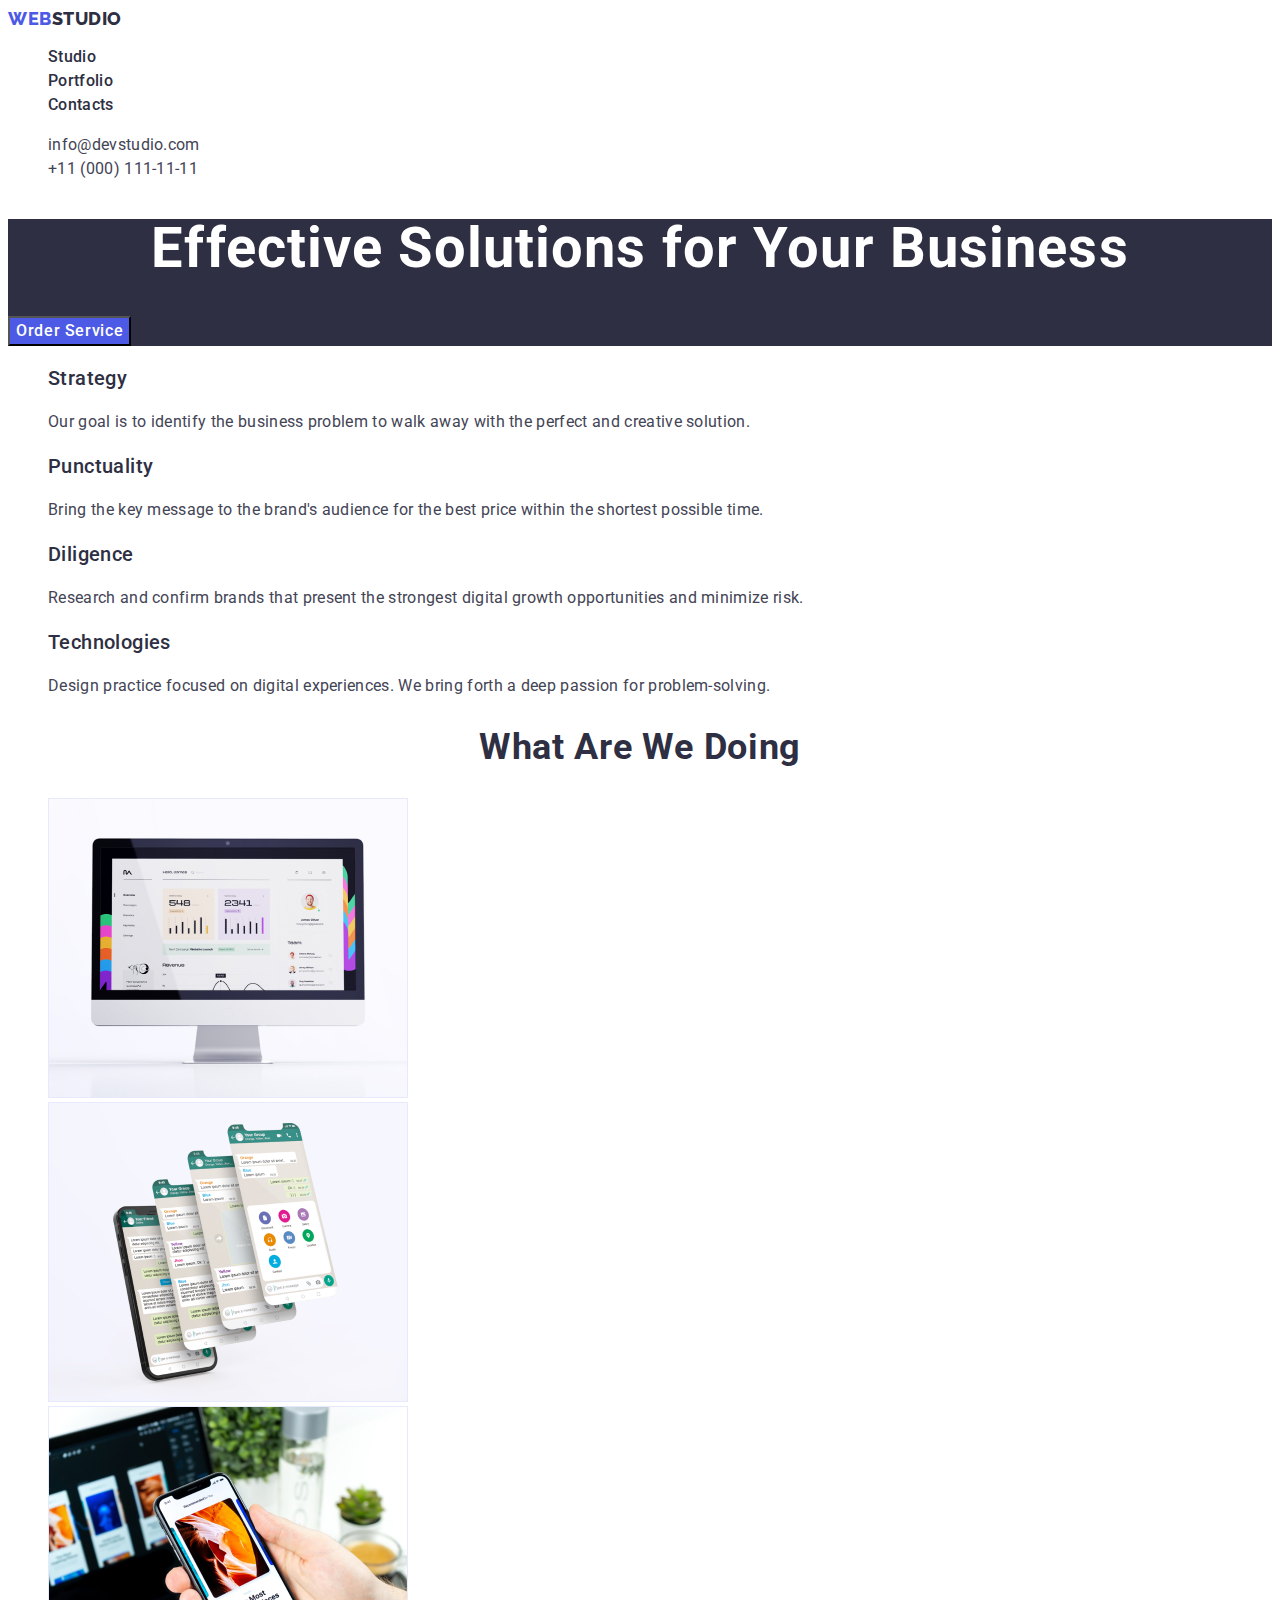
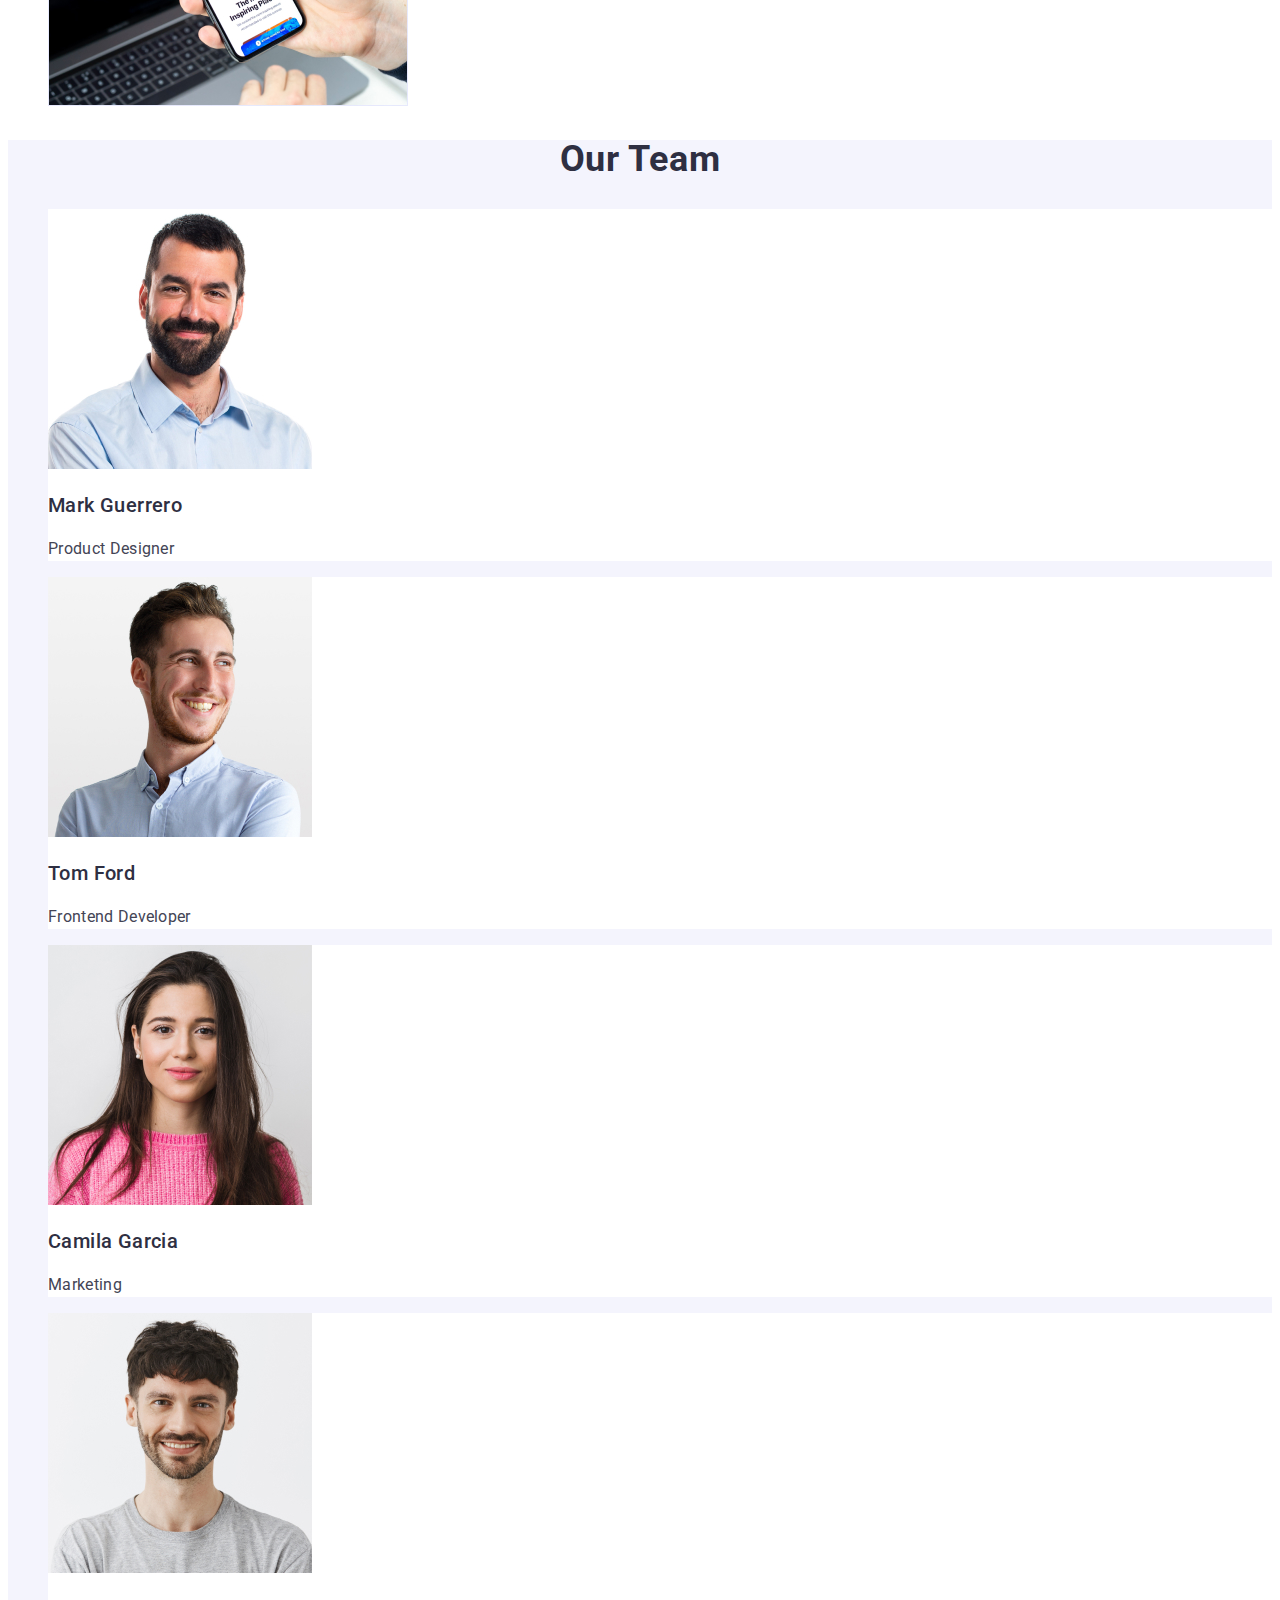
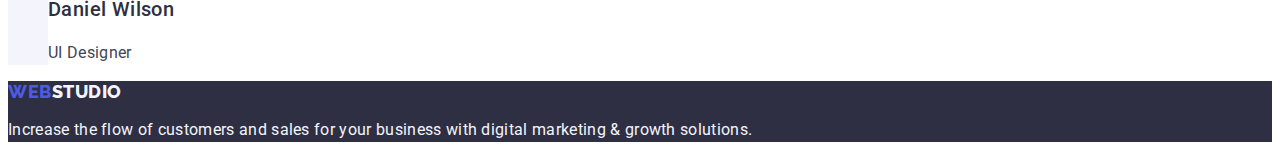
<file: index.html>
<!DOCTYPE html>
<html lang="en">

<head>
    <meta charset="UTF-8">
    <meta http-equiv="X-UA-Compatible" content="IE=edge">
    <meta name="viewport" content="width=device-width, initial-scale=1.0">
    <title>Студія</title>
    <link href="https://fonts.googleapis.com" rel="preconnect">
    <link href="https://fonts.gstatic.com" rel="preconnect" crossorigin>
    <link
        href="https://fonts.googleapis.com/css2?family=Raleway:wght@800&family=Roboto:wght@400;500;700;900&display=swap"
        rel="stylesheet">
    <link rel="stylesheet" href="./css/styles.css">
</head>

<body>

    <header class="page-header">
        <nav class="page-nav">
            <a class="logo list link" href="./index.html">Web<span class="my-header-studio">Studio</span></a>
            <ul class="menu list">
                <li class="menu-item"> <a class="menu-link link " href="./index.html">Studio</a></li>
                <li class="menu-item"> <a class="menu-link link " href="./portfolio.html">Portfolio</a></li>
                <li class="menu-item"> <a class="menu-link link " href="">Contacts</a></li>
            </ul>
        </nav>

        <address class="adress">
            <ul class="list">
                <li><a class="contact-tel link" href="mailto:info@devstudio.com">info@devstudio.com</a>
                </li>
                <li><a class="contact-tel link" href="tel:+110001111111">+11 (000) 111-11-11</a></li>
            </ul>
        </address>
    </header>

    <main>
        <section class="section-one">
            <h1 class="section-one-title">Effective Solutions for Your Business</h1>
            <button class="section-one-button" type="button">Order Service</button>
        </section>
        <section>
            <h2 class="section-two" hidden>About us</h2>
            <ul class="list">
                <li>
                    <h3 class="section-two-title">Strategy</h3>
                    <p class="section-p">
                        Our goal is to identify the business
                        problem to walk away with the perfect and creative solution.
                    </p>
                </li>
                <li>
                    <h3 class="section-two-title">Punctuality</h3>
                    <p class="section-p">Bring the key message to the brand's audience for the best price within the
                        shortest possible
                        time.</p>
                </li>
                <li>
                    <h3 class="section-two-title">Diligence</h3>
                    <p class="section-p">Research and confirm brands that present the strongest digital growth
                        opportunities and minimize
                        risk.
                    </p>
                </li>
                <li>
                    <h3 class="section-two-title">Technologies</h3>
                    <p class="section-p">Design practice focused on digital experiences. We bring forth a deep passion
                        for
                        problem-solving.</p>
                </li>
            </ul>
        </section>

        <section>

            <h2 class="section-thry-title">What are we doing</h2>
            <ul class="list">
                <li>
                    <img src="./images/computer.jpg" alt="photo" width="360">
                </li>
                <li>
                    <img src="./images/mobile.jpg" alt="photo" width="360">
                </li>
                <li>
                    <img src="./images/tell.jpg" alt="photo" width="360">
                </li>
            </ul>
        </section>
        <section class="section-four">
            <h2 class="section-thry-title">Our Team</h2>
            <ul class="list">
                <li class="section-four-li">
                    <img src="./images/mark.jpg" alt="photo" width="264">
                    <h3 class="section-two-title">Mark Guerrero</h3>
                    <p class="section-p">Product Designer</p>
                </li>
                <li class="section-four-li">
                    <img src="./images/tom.jpg" alt="photo" width="264">
                    <h3 class="section-two-title">Tom Ford</h3>
                    <p class="section-p">Frontend Developer</p>
                </li>
                <li class="section-four-li">
                    <img src="./images/camila.jpg" alt="photo" width="264">
                    <h3 class="section-two-title">Camila Garcia</h3>
                    <p class="section-p">Marketing</p>
                </li>
                <li class="section-four-li">
                    <img src="./images/daniel.jpg" alt="photo" width="264">
                    <h3 class="section-two-title">Daniel Wilson</h3>
                    <p class="section-p">UI Designer</p>
                </li>
            </ul>
        </section>
    </main>

    <footer class="footer">
        <a class="logo-footer-web link" href="./index.html">Web<span class="logo-footer-studio">Studio</span></a>
        <p class="footer-p">Increase the flow of customers and sales for your business with digital marketing & growth
            solutions.</p>
    </footer>



</body>

</html>
</file>
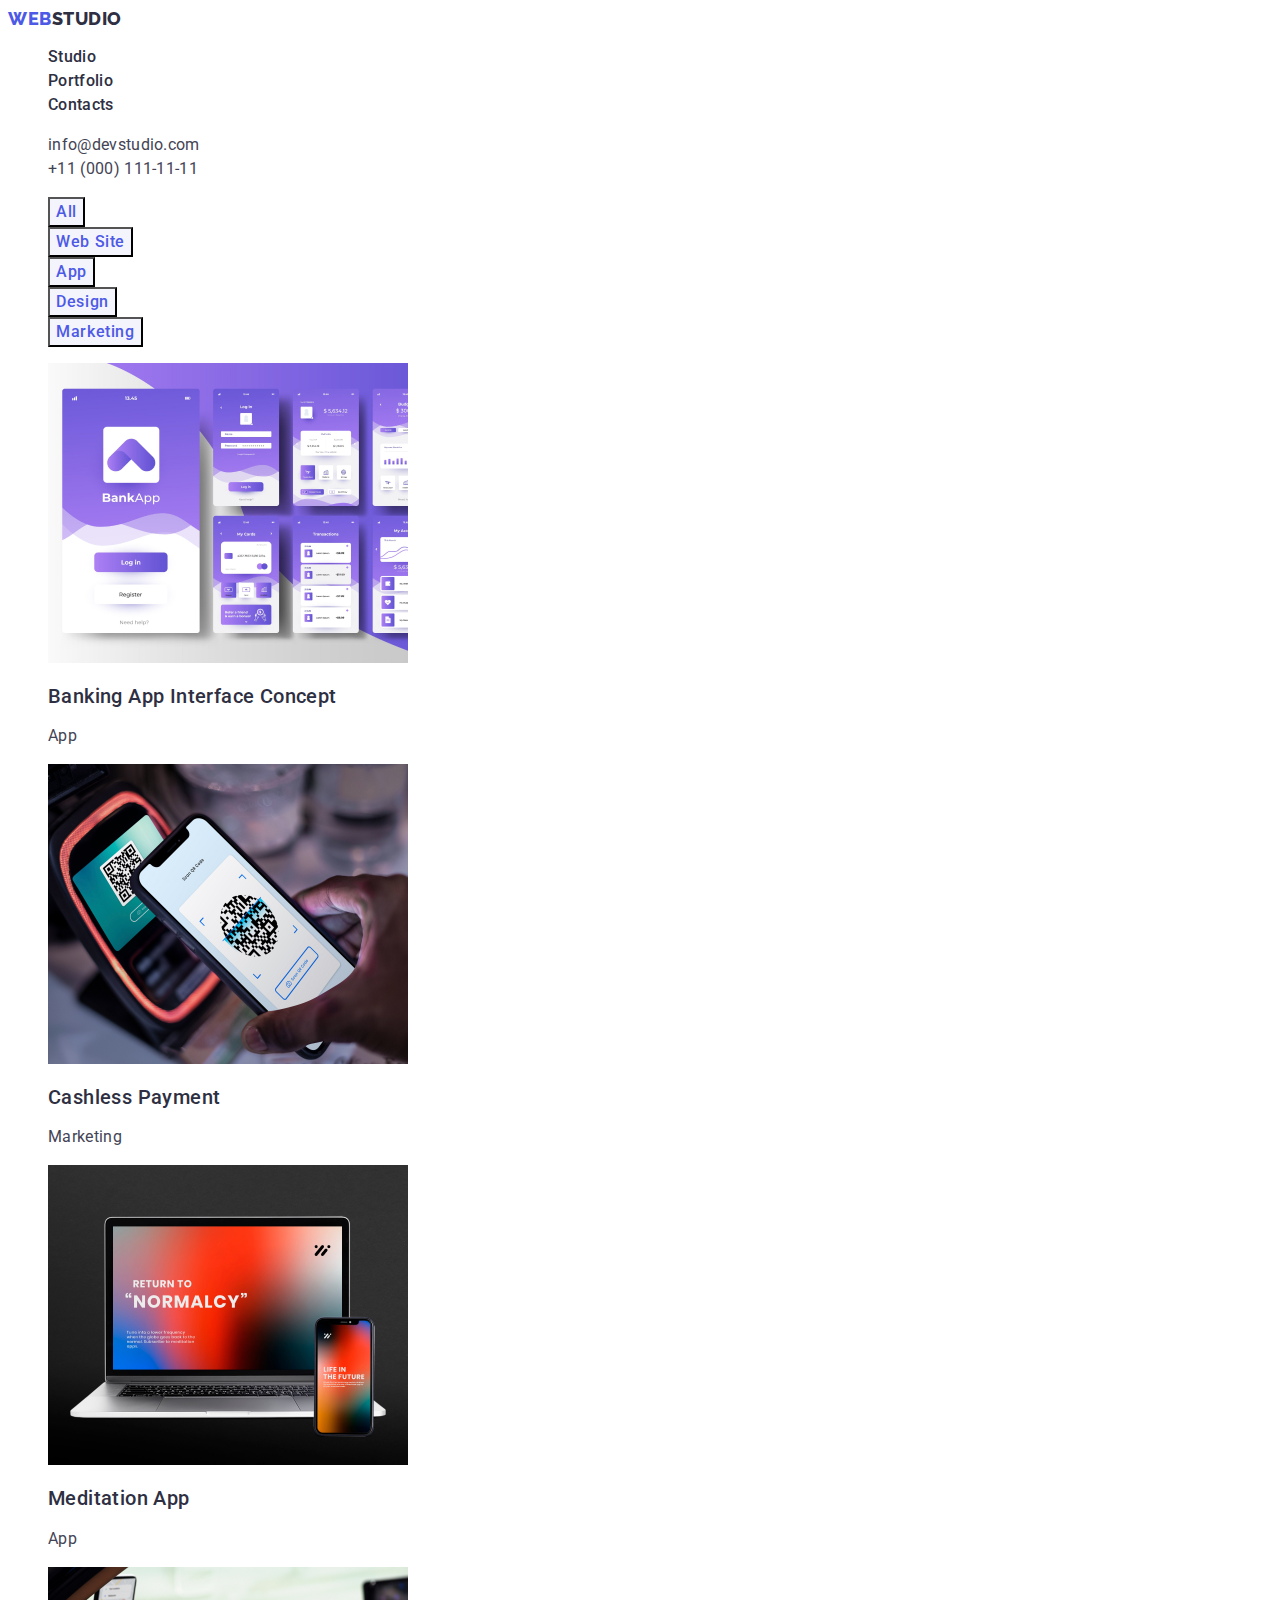
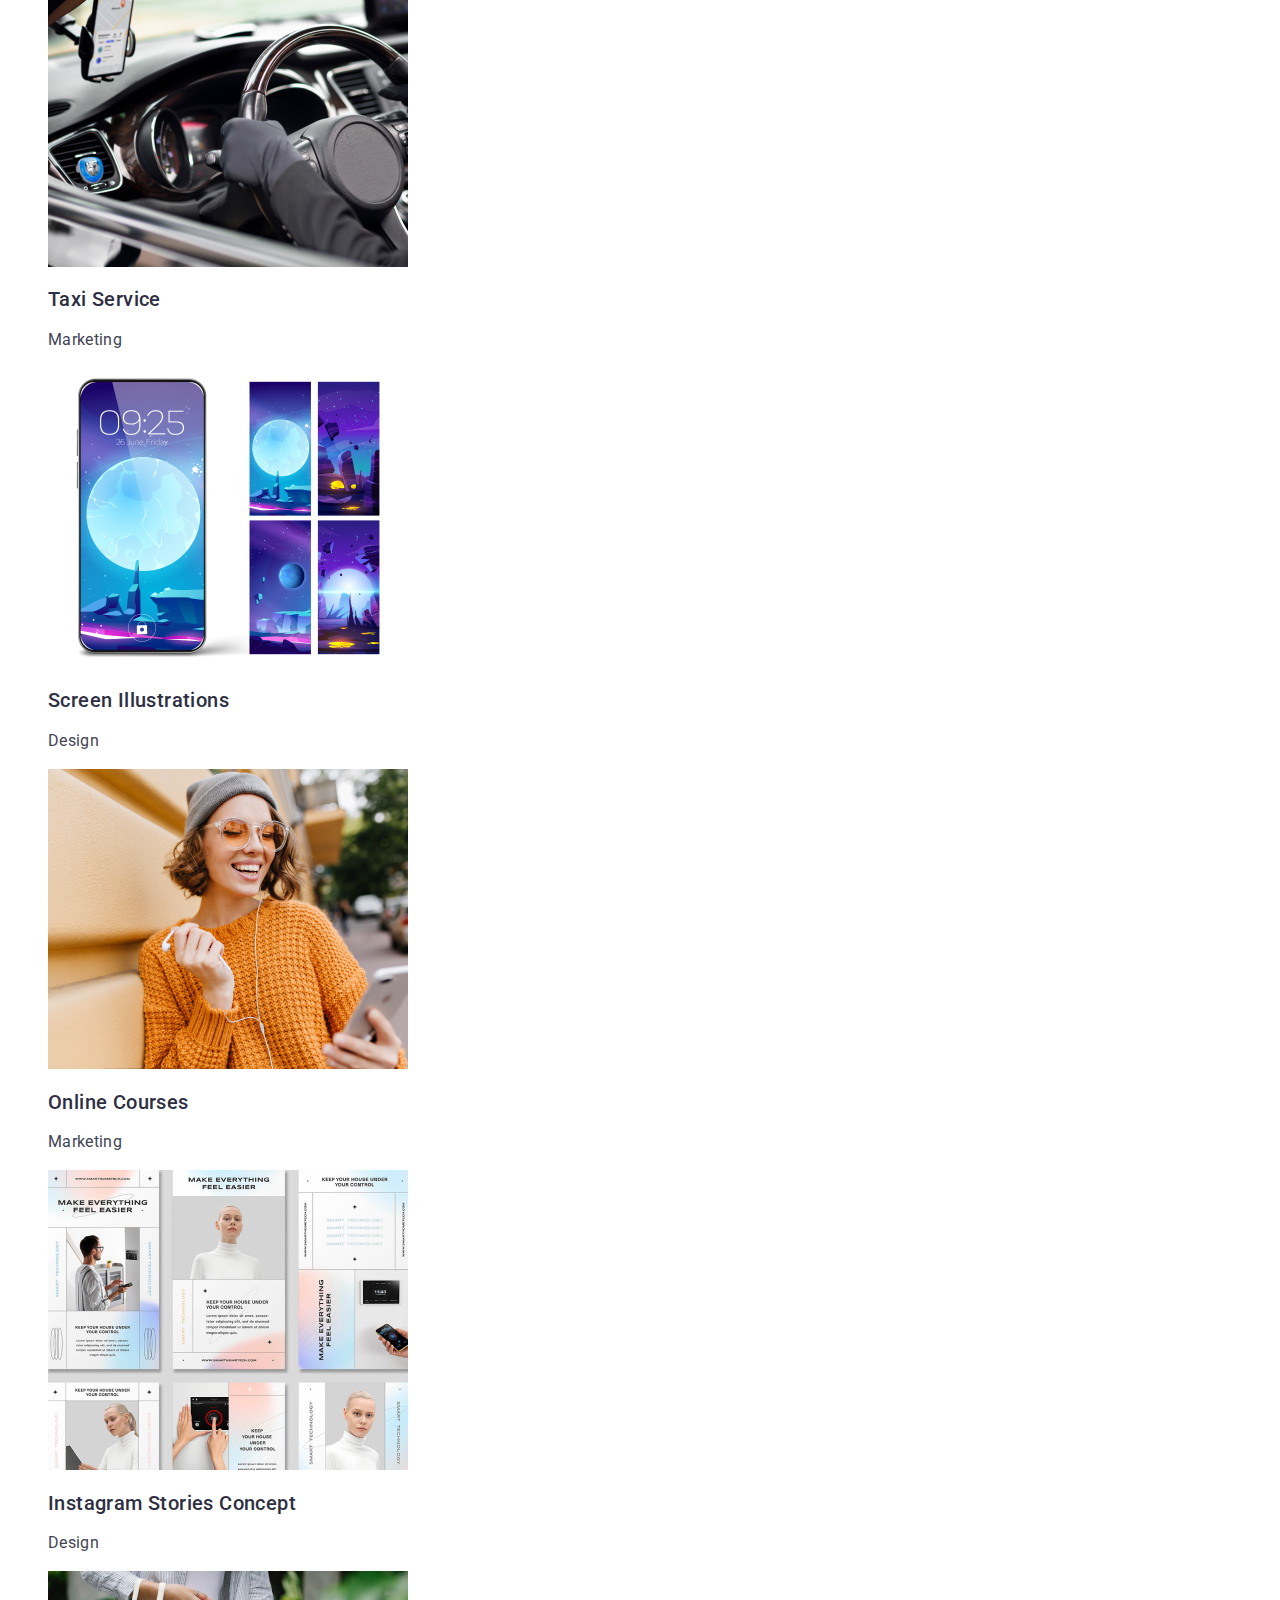
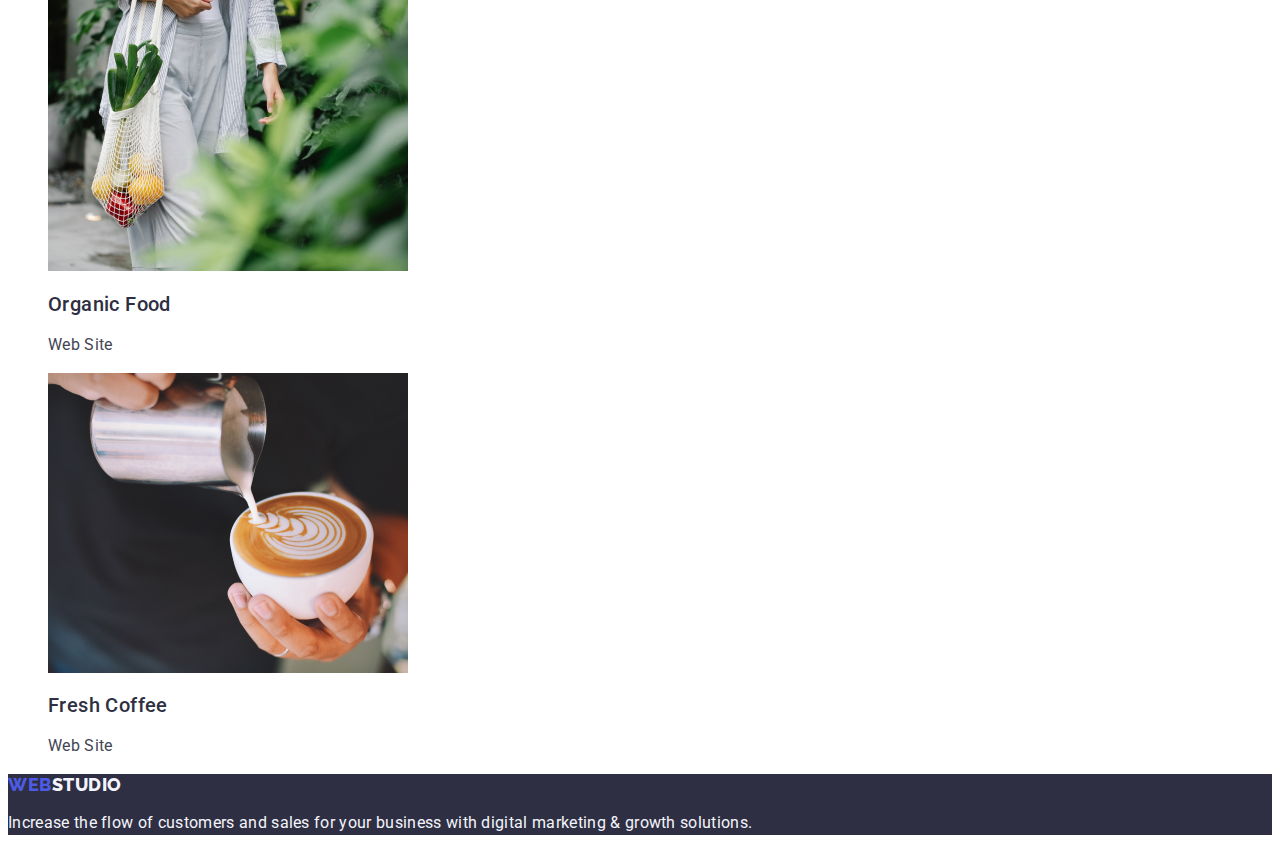
<file: portfolio.html>
<!DOCTYPE html>
<html lang="en">

<head>
    <meta charset="UTF-8">
    <meta http-equiv="X-UA-Compatible" content="IE=edge">
    <meta name="viewport" content="width=device-width, initial-scale=1.0">
    <title>Портфоліо</title>
    <link href="https://fonts.googleapis.com" rel="preconnect">
    <link href="https://fonts.gstatic.com" rel="preconnect" crossorigin>
    <link
        href="https://fonts.googleapis.com/css2?family=Raleway:wght@800&family=Roboto:wght@400;500;700;900&display=swap"
        rel="stylesheet">
    <link rel="stylesheet" href="./css/styles.css">
</head>

<body class="body">

    <header class="page-header">
        <nav class="page-nav">
            <a class="logo list link" href="./index.html">Web<span class="my-header-studio">Studio</span></a>
            <ul class="menu list">
                <li class="menu-item"> <a class="menu-link link " href="./index.html">Studio</a></li>
                <li class="menu-item"> <a class="menu-link link " href="./portfolio.html">Portfolio</a></li>
                <li class="menu-item"> <a class="menu-link link " href="">Contacts</a></li>
            </ul>
        </nav>

        <address class="adress">
            <ul class="list">
                <li><a class="contact-tel link" href="mailto:info@devstudio.com">info@devstudio.com</a>
                </li>
                <li><a class="contact-tel link" href="tel:+110001111111">+11 (000) 111-11-11</a></li>
            </ul>
        </address>
    </header>

    <main>
        <section>
            <h1 hidden>Hero</h1>

            <ul class="list link">
                <li>
                    <button class="button-all" type="button">All</button>
                </li>
                <li>
                    <button class="button-all" type="button">Web Site</button>
                </li>
                <li>
                    <button class="button-all" type="button">App</button>
                </li>
                <li>
                    <button class="button-all" type="button">Design</button>
                </li>
                <li>
                    <button class="button-all" type="button">Marketing</button>
                </li>
            </ul>

            <ul class="list link">
                <li>
                    <a class="link" href=""><img src="./images/banking.jpg" alt="photo">
                        <h2 class="title-one">Banking App Interface Concept</h2>
                        <p class="section-p">App</p>
                    </a>
                </li>
                <li>
                    <a class="link" href=""><img src="./images/cashless.jpg" alt="photo">
                        <h2 class="title-one">Cashless Payment</h2>
                        <p class="section-p">Marketing</p>
                    </a>
                </li>
                <li>
                    <a class="link" href=""><img src="./images/meditation.jpg" alt="photo">
                        <h2 class="title-one">Meditation App</h2>
                        <p class="section-p">App</p>
                    </a>
                </li>
                <li>
                    <a class="link" href=""><img src="./images/taxi.jpg" alt="photo">
                        <h2 class="title-one">Taxi Service</h2>
                        <p class="section-p">Marketing</p>
                    </a>
                </li>
                <li>
                    <a class="link" href=""><img src="./images/screen.jpg" alt="photo">
                        <h2 class="title-one">Screen Illustrations</h2>
                        <p class="section-p">Design</p>
                    </a>
                </li>
                <li>
                    <a class="link" href=""><img src="./images/online.jpg" alt="photo">
                        <h2 class="title-one">Online Courses</h2>
                        <p class="section-p">Marketing</p>
                    </a>
                </li>
                <li>
                    <a class="link" href=""><img src="./images/instagram.jpg" alt="photo">
                        <h2 class="title-one">Instagram Stories Concept</h2>
                        <p class="section-p">Design</p>
                    </a>
                </li>
                <li>
                    <a class="link" href=""><img src="./images/organic.jpg" alt="photo">
                        <h2 class="title-one">Organic Food</h2>
                        <p class="section-p">Web Site</p>
                    </a>
                </li>
                <li>
                    <a class="link" href=""><img src="./images/fresh.jpg" alt="photo">
                        <h2 class="title-one">Fresh Coffee</h2>
                        <p class="section-p">Web Site</p>
                    </a>
                </li>
            </ul>
        </section>
    </main>

    <footer class="footer">
        <a class="logo-footer-web link" href="./index.html">Web<span class="logo-footer-studio">Studio</span></a>
        <p class="footer-p">Increase the flow of customers and sales for your business with digital marketing & growth
            solutions.</p>
    </footer>


</body>

</html>
</file>
<file: css/styles.css>
:root {
  --accent-color: #ffffff;
  --section-two-title-color: #2e2f42;
  --color-main-p: #2e2f42;
  --accent-color-p: #434455;
}

.list {
  list-style: none;
}

.link {
  text-decoration: none;
}

button {
  cursor: pointer;
}

.page-header {
  background: #ffffff;
}

.page-nav {
}

.logo {
  font-family: "Raleway", sans-serif;
  font-weight: 800;
  font-size: 18px;
  line-height: 1.17;
  letter-spacing: 0.03em;
  text-transform: uppercase;
  color: #4d5ae5;
}

.menu {
}

.menu-item {
}

.menu-link {
  font-weight: 500;
  font-size: 16px;
  line-height: 1.5;
  letter-spacing: 0.02em;
  color: #2e2f42;
}

.menu-link:hover,
.menu-link:focus {
  color: #404bbf;
}

.button-all {
  font-family: "Roboto", sans-serif;
  font-weight: 500;
  font-size: 16px;
  line-height: 1.5;
  letter-spacing: 0.04em;
  color: #4d5ae5;
  background-color: #f4f4fd;
  cursor: pointer;
}

.button-all:hover,
.button-all:focus {
  color: #ffffff;
  background-color: #404bbf;
}

.adress {
  font-style: normal;
}

.contact-tel {
  font-style: normal;
  font-size: 16px;
  line-height: 1.5;
  letter-spacing: 0.02em;
  color: #434455;
}

.contact-tel:hover,
.contact-tel:focus {
  color: #404bbf;
}

.my-header-studio {
  color: #2e2f42;
}
body {
  font-family: "Roboto", sans-serif;
  color: #434455;
  background-color: var(--accent-color);
}

/* sections */
.section-one {
  background: #2e2f42;
}

.section-one-title {
  font-size: 56px;
  line-height: 1.07;
  text-align: center;
  letter-spacing: 0.02em;
  color: #ffffff;
}

.section-one-button {
  background-color: #4d5ae5;
  font-family: "Roboto", sans-serif;
  font-weight: 500;
  font-size: 16px;
  line-height: 1.5;
  letter-spacing: 0.04em;
  color: #ffffff;
}

.section-one-button:hover,
.section-one-button:focus {
  background-color: #404bbf;
}

.title-one {
  font-weight: 500;
  font-size: 20px;
  line-height: 1.2;
  letter-spacing: 0.02em;
  color: var(--section-two-title-color);
}

.section-p {
  font-size: 16px;
  line-height: 1.5;
  letter-spacing: 0.02em;
  color: var(--accent-color-p);
}

/* title-two */

.section-two {
}

.about {
  font-weight: 500;
  font-size: 20px;
  line-height: 1.2;
  letter-spacing: 0.02em;
  color: #2e2f42;
}

.about-us {
  font-size: 16px;
  line-height: 1.5;
  letter-spacing: 0.02em;
}

.section-two-title {
  font-weight: 500;
  font-size: 20px;
  line-height: 1.2;
  letter-spacing: 0.02em;
  color: var(--section-two-title-color);
}

/* section thry */
.section-thry-title {
  font-size: 36px;
  line-height: 1.11;
  text-align: center;
  letter-spacing: 0.02em;
  text-transform: capitalize;
  color: var(--section-two-title-color);
}

/* section-four */

.section-four {
  background-color: #f4f4fd;
}

.section-four-li {
  background-color: #ffffff;
}

.footer {
  background: #2e2f42;
}

.logo-footer {
  color: #f4f4fd;
}

.logo-footer-web {
  font-family: "Raleway", sans-serif;
  font-style: normal;
  font-weight: 800;
  font-size: 18px;
  line-height: 1.17;
  display: flex;
  letter-spacing: 0.03em;
  text-transform: uppercase;
  color: #4d5ae5;
}

.logo-footer-studio {
  font-family: "Raleway", sans-serif;
  font-weight: 800;
  font-size: 18px;
  line-height: 1.17;
  display: flex;
  letter-spacing: 0.03em;
  text-transform: uppercase;
  color: #f4f4fd;
}

.footer-p {
  font-style: normal;
  font-weight: 400;
  font-size: 16px;
  line-height: 24px;
  letter-spacing: 0.02em;
  color: #f4f4fd;
}
</file>
